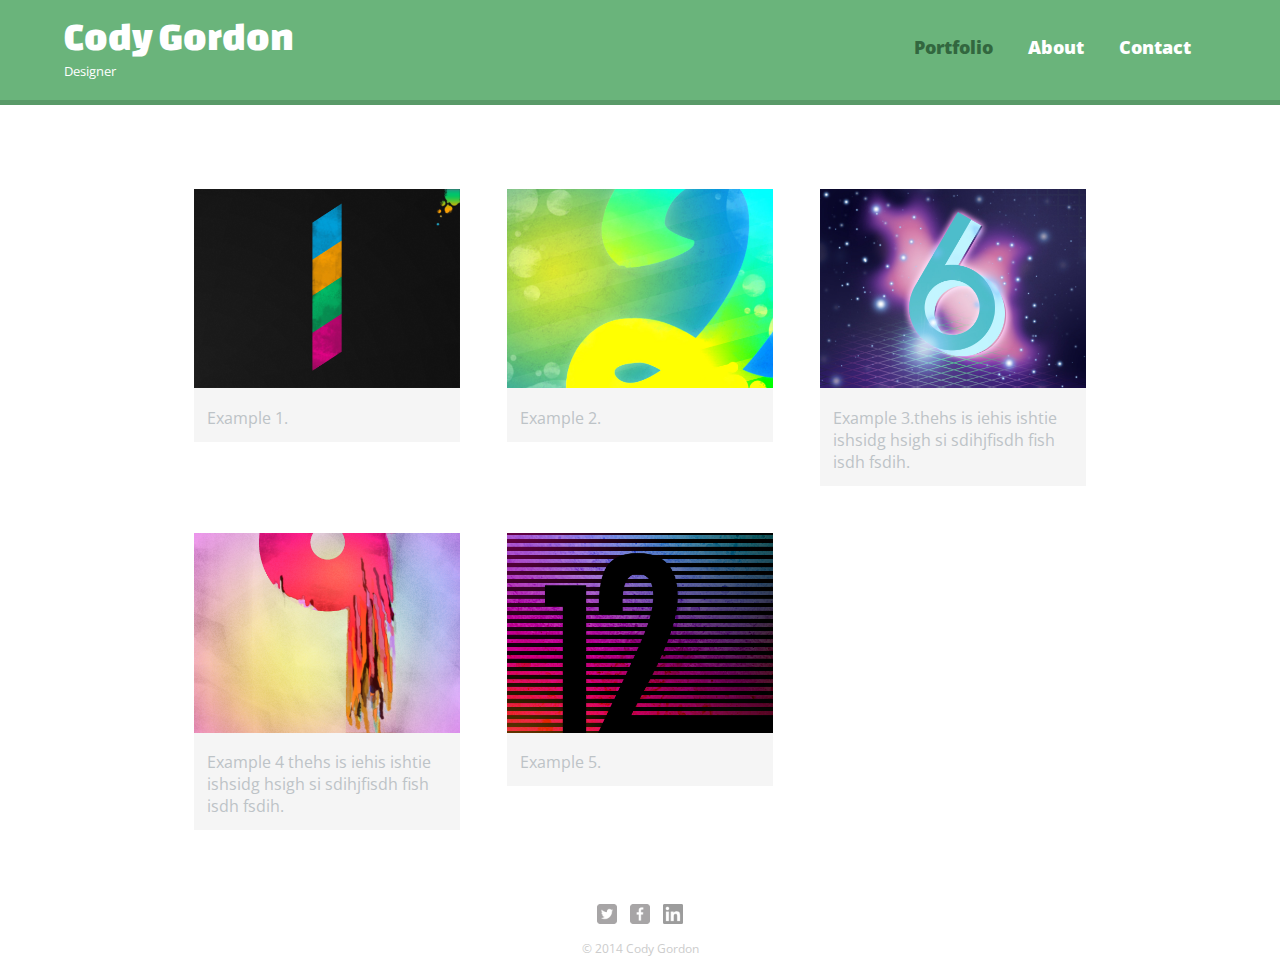
<file: index.html>
<!DOCTYPE html>
<html>
  <head>
    <meta charset="utf-8">
    <title>Cody Gordon | Designer</title>
    <link rel="stylesheet" href="css/normalize.css">
    <link href='http://fonts.googleapis.com/css?family=Changa+One|Open+Sans:400italic,700italic,400,700,800' rel='stylesheet' type='text/css'>
    <link rel="stylesheet" href="css/main.css">  
    <link rel="stylesheet" href="css/responsive.css">
    <meta name="viewport" content="width=device-width, initial-scale=1.0">
  </head>
  <body>
    <header>
      <a href="index.html" id="Logo">
        <h1>Cody Gordon</h1>
        <h2>Designer</h2>
      </a>
      <nav>
        <ul>
          <li><a href="index.html" class="Selected">Portfolio</a></li>
          <li><a href="about.html">About</a></li>
          <li><a href="contact.html">Contact</a></li>
        </ul>
      </nav>
    </header>
    <div id="wrapper">
      <section>
        <ul id="Gallery">
          <li>
            <a href="Image/numbers-01.jpg">
              <img src="Image/numbers-01.jpg" alt="">
              <p>Example 1.</p>
            </a>
          </li>
          <li>
            <a href="Image/numbers-02.jpg">
              <img src="Image/numbers-02.jpg" alt="">
              <p>Example 2.</p>
            </a>
          </li>
          <li>
            <a href="Image/numbers-06.jpg">
              <img src="Image/numbers-06.jpg" alt="">
              <p>Example 3.thehs is iehis ishtie ishsidg hsigh si sdihjfisdh fish isdh fsdih.</p>
            </a>
          </li>
          <li>
            <a href="Image/numbers-09.jpg">
              <img src="Image/numbers-09.jpg" alt="">
              <p>Example 4 thehs is iehis ishtie ishsidg hsigh si sdihjfisdh fish isdh fsdih.</p>
            </a>
          </li>
          <li>
            <a href="Image/numbers-12.jpg">
              <img src="Image/numbers-12.jpg" alt="">
              <p>Example 5.</p>
            </a>
          </li>
          
        </ul>
      </section>
      <footer>
        <a href=""><img src="Image/twitter-wrap.png" alt="Twitter Logo" class="social-icon"></a>
        <a href=""><img src="Image/facebook-wrap.png" alt="Facebook Logo"class="social-icon"></a>
        <a href=""><img src="Image/linkedin-wrap.png" alt="Linkedin Logo"class="social-icon"s></a> 
        <p>&copy; 2014 Cody Gordon</p>
      </footer>  
    </div>
  </body>
</html>
</file>
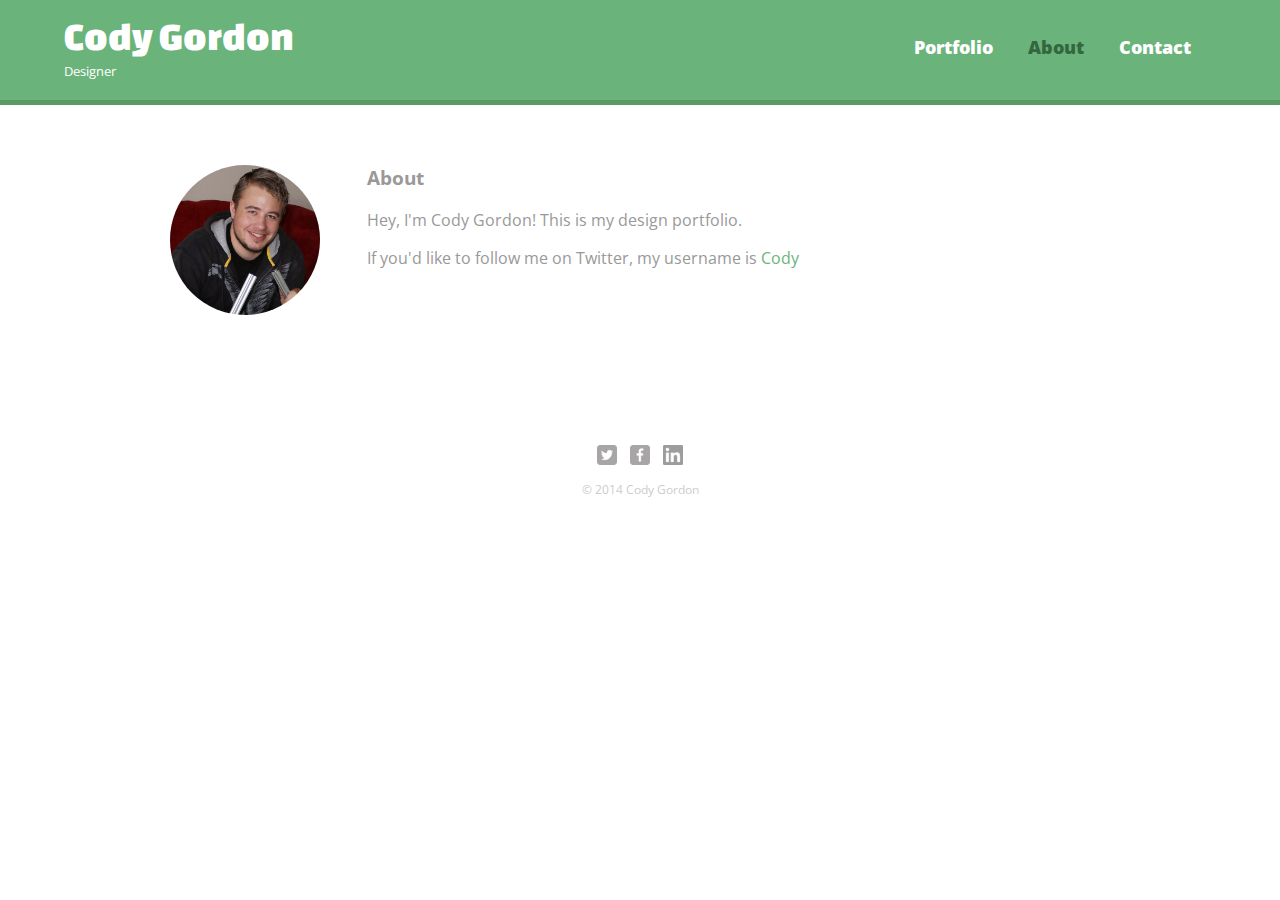
<file: about.html>
<!DOCTYPE html>
<html>
  <head>
    <meta charset="utf-8">
    <title>Cody Gordon | Designer</title>
    <link rel="stylesheet" href="css/normalize.css">
    <link href='http://fonts.googleapis.com/css?family=Changa+One|Open+Sans:400italic,700italic,400,700,800' rel='stylesheet' type='text/css'>
    <link rel="stylesheet" href="css/main.css">  
    <link rel="stylesheet" href="css/responsive.css">
    <meta name="viewport" content="width=device-width, initial-scale=1.0">
  </head>
  <body>
    <header>
      <a href="index.html" id="Logo">
        <h1>Cody Gordon</h1>
        <h2>Designer</h2>
      </a>
      <nav>
        <ul>
          <li><a href="index.html" >Portfolio</a></li>
          <li><a href="about.html"class="Selected">About</a></li>
          <li><a href="contact.html">Contact</a></li>
        </ul>
      </nav>
    </header>
    <div id="wrapper">
      <section>
        <img src="Image/Cody.jpg" alt="Photograph of Cody Gordon" class="profile-photo">
        <h3>About</h3>
        <p>Hey, I'm Cody Gordon! This is my design portfolio.</p>
        <p>If you'd like to follow me on Twitter, my username is <a href="">Cody</a></p>
      </section>
      <footer>
        <a href=""><img src="Image/twitter-wrap.png" alt="Twitter Logo" class="social-icon"></a>
        <a href=""><img src="Image/facebook-wrap.png" alt="Facebook Logo"class="social-icon"></a>
        <a href=""><img src="Image/linkedin-wrap.png" alt="Linkedin Logo"class="social-icon"s></a> 
        <p>&copy; 2014 Cody Gordon</p>
      </footer>  
    </div>
  </body>
</html>
</file>
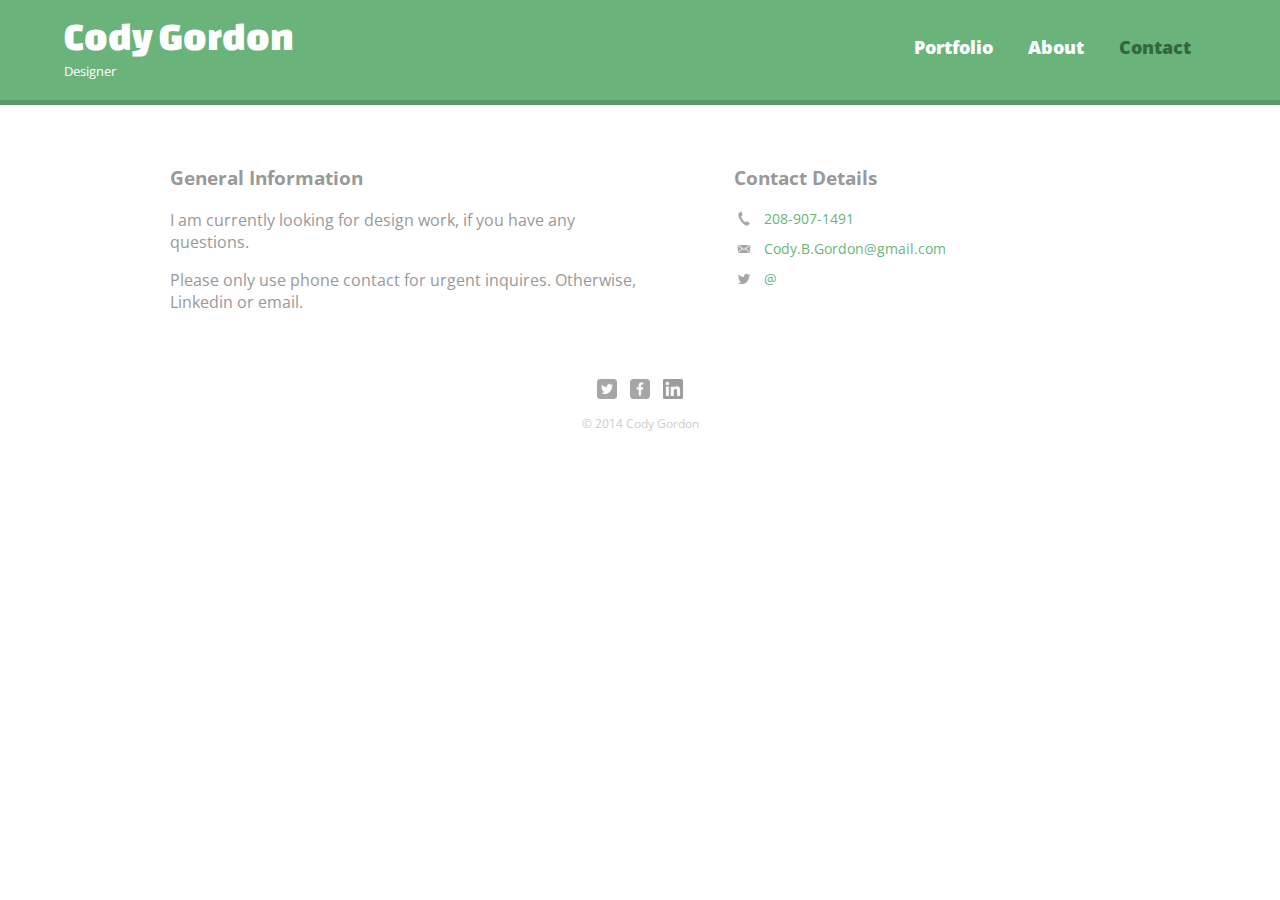
<file: contact.html>
<!DOCTYPE html>
<html>
  <head>
    <meta charset="utf-8">
    <title>Cody Gordon | Designer</title>
    <link rel="stylesheet" href="css/normalize.css">
    <link href='http://fonts.googleapis.com/css?family=Changa+One|Open+Sans:400italic,700italic,400,700,800' rel='stylesheet' type='text/css'>
    <link rel="stylesheet" href="css/main.css">  
    <link rel="stylesheet" href="css/responsive.css">
  </head>
  <body>
    <header>
      <a href="index.html" id="Logo">
        <h1>Cody Gordon</h1>
        <h2>Designer</h2>
      </a>
      <nav>
        <ul>
          <li><a href="index.html" >Portfolio</a></li>
          <li><a href="about.html">About</a></li>
          <li><a href="contact.html" class="Selected">Contact</a></li>
          <meta name="viewport" content="width=device-width, initial-scale=1.0">
        </ul>
      </nav>
    </header>
    <div id="wrapper">
      <section id="primary">
       <h3>General Information</h3>
        <p>I am currently looking for design work, if you have any questions.</p>
        <p>Please only use phone contact for urgent inquires. Otherwise, Linkedin or email.</p>
      </section>
      
      <section id="secondary">
        <h3>Contact Details</h3>
        <ul class="contact-info">
          <li class="phone"><a href"tel:208-907-1491">208-907-1491</a></li>
          <li class="mail"><a href"mailto:cody.b.gordon@gmail.com">Cody.B.Gordon@gmail.com</a></li>
          <li class="twitter"><a href="http://twitter.com/intent/tweet?screen_name=">@</a></li>
          </ul>
      </section>
      <footer>
        <a href=""><img src="Image/twitter-wrap.png" alt="Twitter Logo" class="social-icon"></a>
        <a href=""><img src="Image/facebook-wrap.png" alt="Facebook Logo"class="social-icon"></a>
        <a href=""><img src="Image/linkedin-wrap.png" alt="Linkedin Logo"class="social-icon"s></a> 
        <p>&copy; 2014 Cody Gordon</p>
      </footer>  
    </div>
  </body>
</html>
</file>
<file: css/main.css>
/***********************************
General CSS 
***********************************/

body {
 font-family: 'Open Sans', sans-serif;
}

#wrapper {
  max-width:940px;
  margin: 0 auto;
  padding: 0 5%;
  }


a {
    text-decoration:none;
}

img {
 max-width: 100%;
}


h3 {
 margin: 0 0 1em 0;
 
}

/***********************************
Heading 
***********************************/

header {
 float: left;
 margin: 0 0 30px 0;
 padding: 5px 0 0 0;
 width: 100%;
}

#Logo {
  text-align:center;
  margin: 0;
}

h1 {
  font-family: 'Changa One', sans-serif;
  margin: 15px 0;
  font-size: 1.75em;
  font-weight: normal;
  line-height: 0.8em;
}

h2{
  font-size: 0.75em;
  margin: -5px 0 0;
  font-weight: normal;
}

/***********************************
Navagation
***********************************/
nav {
 text-align: center;
  padding: 10px 0; 
  margin: 20px 0 0;
}

nav ul {
list-style: none;
margin: 0 10px;
padding: 0;
}

nav li {
 display: inline-block;
}

nav a {
  font-weight: 800;
  padding: 15px 15px;  
}

/***********************************
Footer 
***********************************/
footer {
  font-size: 0.75em;
  text-align:center;
  clear: both;
  padding-top: 50px;
  color: #ccc;
}

.social-icon {
 width: 20px;
 height: 20px;
 margin: 0 5px;
}


/***********************************
Page: Portfolio
***********************************/
#Gallery {
 margin: 0;
 padding: 0;
 list-style: none;
}

#Gallery li {
float: left;
width: 45%;
margin: 2.5%;
background-color: #f5f5f5;
color: #bdc3c7;
}

#Gallery li a p{
  margin: 0;
  padding: 5%;
  font-size:: 0.75em;
  color: #bdc3c7;
}

/***********************************
Page: About
***********************************/

.profile-photo {
  display: block;
  max-width: 150px;
  margin: 0 auto 30px;
  border-radius: 100%;
}

/***********************************
Page: Contact
***********************************/
.contact-info {
  list-style: none;
  padding: 0;
  margin: 0;
  font-size: 0.9em;
  }
.contact-info  a {
  display: block;
  min-height: 20px;
  background-repeat: no-repeat;
  background-size: 20px 20px;
  padding: 0 0 0 30px;
  margin: 0 0 10px;
}

.contact-info li.phone a {
  background-image: url('../Image/phone.png');
}

.contact-info li.mail a {
  background-image: url('../Image/mail.png');
}

.contact-info li.twitter a {
  background-image: url('../Image/twitter.png');
}

/***********************************
Colors
***********************************/

/* Site Body */
body {
 background-color:#fff;
 color:#999
}


/*Green header*/
header {
 background:#6ab47b;
 border-color:#599a68;
}


/*Nav for Mobile*/
nav {
 background:#599a68; 
}

/*Logo Text*/
h1, h2 {
 color:#fff; 
}


/*Link*/
a {
 color:#6ab47b;
}


/*Nav Link*/
nav a, nav a:visited {
 color:#fff; 
}


/*Selected Nav Link */
nav a.Selected, nav a:hover {
  color: #32673f;
}
</file>
<file: css/responsive.css>
@media screen and (min-width: 480px) {
  /***********************************
  TWO Colum Layout 
  ***********************************/
  
  #primary {
    width: 50%;
    float: left;
  }
  
  #secondary {
   width: 40%;
   float: right;
   
  }


  /***********************************
  Page: Portfolio 
  ***********************************/

  #Gallery li {
    width: 28.3333%;
  }
 

  #Gallery li:nth-child(4n) {
    clear: left; 
  }

/***********************************
  Page: About
  ***********************************/

  .profile-photo {
    float: left;
    margin: 0 5% 80px 0;
}

}



@media screen and (min-width: 660px) {
 
/***********************************
  Header
***********************************/
  nav {
    background: none;
    float: right;
    font-size: 1.125em;
    margin-right: 5%;
    text-align: right;
    width: 45%;
  }
  
  #Logo {
   float: left;
   margin-left: 5%;
   text-align: left;
   width: 45%;    
  }
  
  h1 {
    font-size: 2.5em;
  }
  h2 {
    font-size: 0.825em;
    margin-bottom: 20px;
  }
  
  header {
    border-bottom: 5px solid #599a68;
    margin-bottom: 60px;
  }
}
</file>
